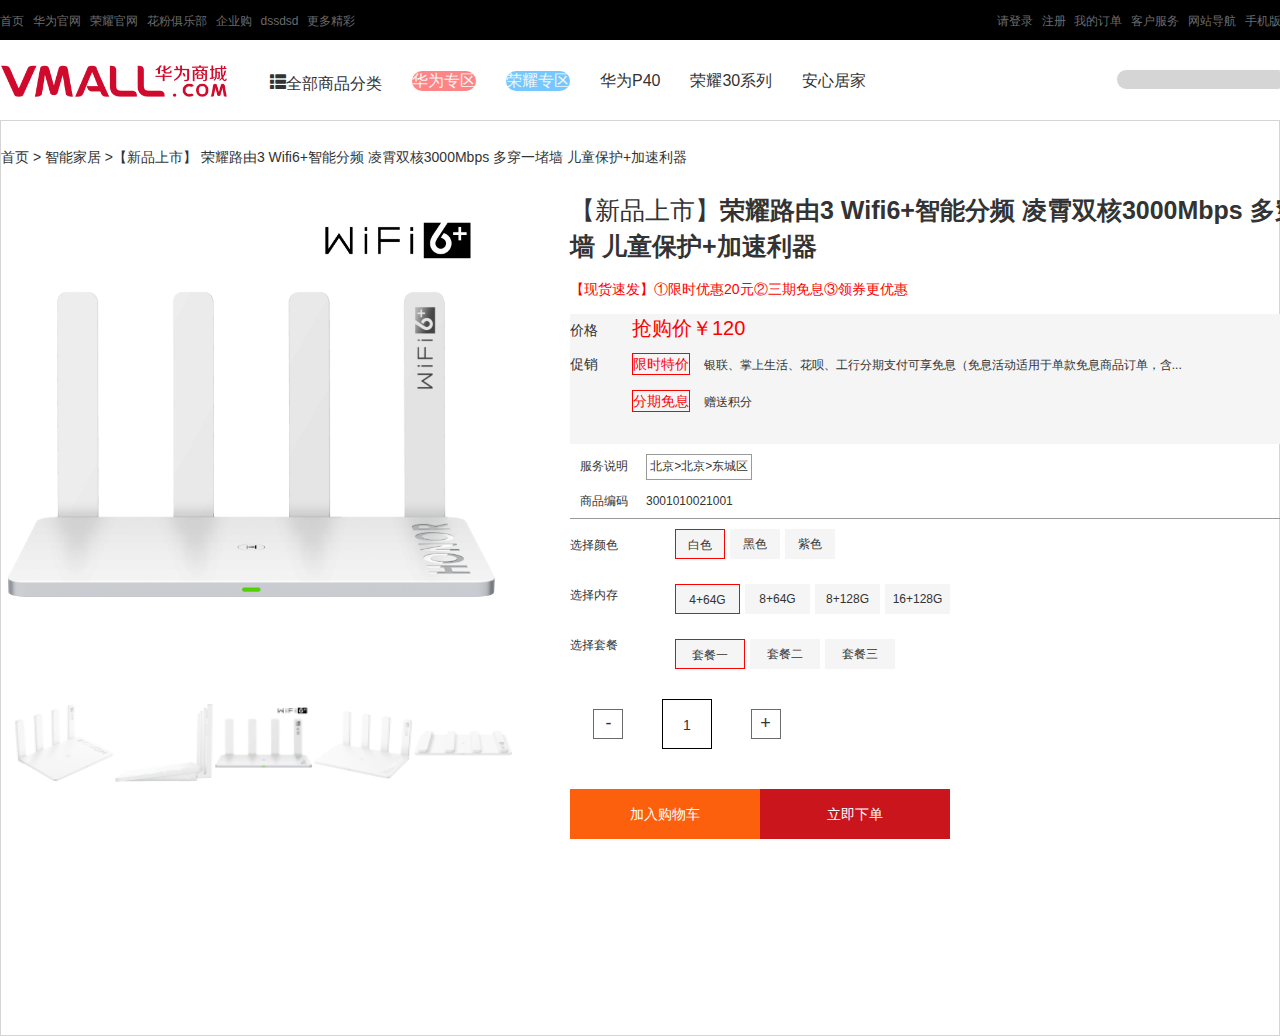
<file: huawei/details.html>
<!DOCTYPE html>
<html>
	<head>
		<meta charset="utf-8">
		<link rel="stylesheet" href="https://cdn.jsdelivr.net/npm/bootstrap@3.3.7/dist/css/bootstrap.min.css" integrity="sha384-BVYiiSIFeK1dGmJRAkycuHAHRg32OmUcww7on3RYdg4Va+PmSTsz/K68vbdEjh4u"
		 crossorigin="anonymous">
		<link rel="stylesheet" type="text/css" href="css/details.css" />
		<title></title>
	</head>
	<body>
		<div id="header">
			<div class="header_1">
				<ul>
					<li>
						<a href="#">首页</a>
						<a href="#">华为官网</a>
						<a href="#">荣耀官网</a>
						<a href="#">花粉俱乐部</a>
						<a href="#">企业购</a>
						<a href="#">dssdsd</a>
						<a href="#">更多精彩</a>
						<a href="#"></a>
					</li>
					<li>
						<a href="#">请登录</a>
						<a href="#">注册</a>
						<a href="#">我的订单</a>
						<a href="#">客户服务</a>
						<a href="#">网站导航</a>
						<a href="#">手机版</a>
						<span><a href="#">购物车(0)</a></span>
					</li>
				</ul>
			</div>
			<div class="header_2">
				<ul>
					<li><img src="img/x9a6U8WW0bhrA7u0FIlY.png"></li>
					<li class="glyphicon glyphicon-th-list">全部商品分类</li>
					<li>华为专区</li>
					<li>荣耀专区</li>
					<li>华为P40</li>
					<li>荣耀30系列</li>
					<li>安心居家</li>
					<li>
						<input type="text" name="" id="" value="" class="glyphicon glyphicon-search" />
					</li>
				</ul>
			</div>
		</div>

		<div id="content">
			<div class="content_1">
				<div class="content_11">
					首页 > <span>智能家居</span> >【新品上市】 <span> 荣耀路由3 Wifi6+智能分频 凌霄双核3000Mbps 多穿一堵墙 儿童保护+加速利器</span>
				</div>
				<ul>
					<li>
						<div id="small">
							<img src="img/images/800_800_967428BB4A8D3A5874702300F960A6F01AF0D250D3EA3EFDmp.png">
							<div id="mask"></div>
						</div>
						<div class="content_bottom1">

							<img src="img/images/78_78_36BD909856256F951A2A86A6F57358EE05D5CCF59B37E378.png">
							<img src="img/images/78_78_81F2A9BC82B930D7049189605A71220373C176D5ECDCB253.png">
							<img src="img/images/78_78_967428BB4A8D3A5874702300F960A6F01AF0D250D3EA3EFDmp.png">
							<img src="img/images/78_78_A411378D39525139DDD049784066A2CA0388EA61BDB81448.png">
							<img src="img/images/78_78_AA5DF3310A3478CDBA99DE24F77F42E93EEBCC7CE7E88184.png">

						</div>
					</li>
					<li class="content_rigth">
						<div id="big">
							<img src="img/images/800_800_967428BB4A8D3A5874702300F960A6F01AF0D250D3EA3EFDmp.png">
						</div>
						<p class="first1">【新品上市】<span>荣耀路由3 Wifi6+智能分频 凌霄双核3000Mbps 多穿一堵墙 儿童保护+加速利器</span> </p>
						<p>【现货速发】①限时优惠20元②三期免息③领券更优惠</p>
						<b class="content_rigth_1">
							<span>价格</span>
							<span>抢购价￥<span class="content-R-2">120</span></span><br>
							<span>促销</span>
							<span>限时特价</span>
							<span>银联、掌上生活、花呗、工行分期支付可享免息（免息活动适用于单款免息商品订单，含...</span><br>
							<span>分期免息</span>
							<span>赠送积分</span>
						</b>
						<p>
							服务说明 <span>北京>北京>东城区</span>
						</p>
						<p>
							商品编码<span>3001010021001</span>
						</p>


						<div class="p-span">
							<h6> 选择颜色</h6>
							<span class="ospancolor">白色</span>
							<span>黑色</span>
							<span>紫色</span>
						</div>

					
						<div class="p-banben">
							<h6> 选择内存</h6>
							<span class="bacolor">4+64G</span>
							<span>8+64G</span>
							<span>8+128G</span>
							<span>16+128G</span>
						</div>
						<div class="p-taocan">
							<h6> 选择套餐</h6>
							<span class="otaocan">套餐一</span>
							<span>套餐二</span>
							<span>套餐三</span>
						</div>


						<div class="content_bottom">

							<div class="content_bottom2">
								<span></span>
								<div class="obtn">
									<button type="button">-</button>
									<span>1</span>
									<button type="button">+</button>
								</div>

							</div>
							<div class="ofot">

								<b>加入购物车</b>
								<p>立即下单</p>
							</div>
						</div>
					</li>
				</ul>
			</div>
		</div>

	</body>
</html>
<script src="js/jquery.js" type="text/javascript" charset="utf-8"></script>
<script src="js/zi/details.js" type="text/javascript" charset="utf-8"></script>
<script type="text/javascript">
	var v = parseUrl(); //解析所有参数
	if (v != "") {
		let userName = v['dID'];
		$.ajax({
			type: "POST",
			url: "php/details.php",
			data: "ousername=" + userName,
			success: function(msg) {
				fun1(msg)
				
			}
		});
	}
</script>
</file>
<file: huawei/css/details.css>
#content,.header_1{box-sizing:border-box}#small,#small img{position:relative}*{margin:0;padding:0}li{list-style:none}a,a:hover{text-decoration:none;color:#FFF}em,i{font-style:normal}b,strong{font-weight:400}h1,h2,h3,h4,h5,h6{font-size:12px;font-weight:400}img{vertical-align:middle;border:none}input{outline:0}#header{width:100%;height:120px}.header_1{width:100%;height:40px;background-color:#000}.header_1 ul{width:1350px;height:40px;margin:0 auto;line-height:40px}.header_2 ul li,.header_2 ul li:nth-child(2){line-height:80px}.header_1 ul li{color:#6B6B6B;font-size:14px;float:left}.header_1 ul li a{color:#6B6B6B;font-size:12px;padding-right:5px}.header_1 ul li a:hover{color:#FFF}.header_1 ul li:nth-child(2){float:right}.header_1 ul li span{width:60px;height:40px;background-color:#424242;display:inline-block}.header_2{width:1350px;height:80px;margin:1px auto 0}.header_2 ul li img{width:240px;height:40px}.header_2 ul{display:flex}.header_2 ul li{margin-right:30px;font-size:16px}.header_2 ul li:hover{color:#FF8486}.header_2 ul li:nth-child(3),.header_2 ul li:nth-child(4){height:20px;line-height:20px;margin-top:30px;border-radius:30px;color:#F5F5F5}.header_2 ul li:nth-child(3){background-color:#ff8486}.header_2 ul li:nth-child(4){background-color:#74c7ff}.header_2 ul li input{border-radius:20px;outline:0;margin-left:220px;background-color:#D5D5D5;border:1px solid #FFF;padding-left:10px}#big,#mask{display:none;background-color:#FFF;top:0}#content,.header_2 ul li input:hover{border:1px solid #D5D5D5}#content{width:100%;height:916px}.content_1{width:1350px;height:716px;margin:0 auto}.content_rigth b span:nth-child(1),.content_rigth b span:nth-child(4){margin-right:30px}.first1{font-size:25px}.first1 span{font-weight:700}.content_11{margin-top:26px;margin-bottom:26px}.content_11 a{color:#9a9a9a;font-size:14px}.content_1 ul{width:1349px;height:644px}.content_1 ul li:nth-child(1){width:525px;float:left}#small img{width:100%;height:100%}#small{width:500px;height:500px;opacity:1}.content_1 ul li:nth-child(2){width:780px;float:right;position:relative;right:0}#big,#big img,#mask{position:absolute}#big{width:400px;height:450px;overflow:hidden;left:0;border:2px solid #D5D5D5}#big img{width:600px;height:900px;opacity:1}#mask{width:200px;height:200px;opacity:.7}.content_rigth p:nth-child(3){color:red;line-height:30px}.content_rigth b{width:100%;height:130px;background-color:#f5f5f5;display:inline-block}.content_rigth b span{display:inline-block}.content_rigth b span:nth-child(2){font-size:20px;color:red}.content_rigth b span:nth-child(6),.content_rigth b span:nth-child(9),.content_rigth p:nth-child(6){font-size:12px}.content_rigth b span:nth-child(5){margin-right:10px;border:1px solid red;color:red;margin-top:10px}.content_rigth b span:nth-child(8){margin-right:10px;border:1px solid red;color:red;margin-left:62px;margin-top:15px}.content_rigth p:nth-child(5){margin-top:10px;font-size:12px;margin-left:10px}.content_rigth p:nth-child(5) span{display:inline-block;border:1px solid #9A9A9A;margin-left:15px;padding:3px}.content_rigth p:nth-child(6){margin-top:10px;border-bottom:1px solid #9A9A9A;padding-left:10px;padding-bottom:5px}.content_rigth p:nth-child(6) span{display:inline-block;margin-left:15px;padding:3px}.content_rigth p:nth-child(7),.content_rigth p:nth-child(8){padding-left:10px}.content_rigth p:nth-child(7),.content_rigth p:nth-child(8),.content_rigth p:nth-child(9){font-size:12px;padding-bottom:5px;margin-top:10px}.content_rigth p:nth-child(7) img{width:50px;height:40px;margin-left:20px}.content_rigth p:nth-child(8) span{margin-left:10px;display:inline-block;border:1px solid #9A9A9A;padding:5px;font-size:12px}.content_rigth p:nth-child(9){padding-left:10px}.content_rigth p:nth-child(9) span{display:inline-block;margin-left:5px;padding:3px;color:red}.content_bottom{clear:both}.content_bottom1{width:100%;margin-top:10px;float:left;display:flex;justify-content:center}.content_bottom1 img{width:19%;height:80px}.content_bottom2 button{width:30px;height:30px;border-radius:50%;outline:0;font-size:18px;background-color:#FFF;border:1px solid #6B6B6B}.content_bottom2,.content_bottom2 span,.obtn,.obtn span{height:50px;float:left}.content_bottom2{width:60%;margin-top:20px}.content_bottom2 span{display:block;width:5%}.obtn{width:40%;display:flex;align-items:center;justify-content:space-between}.obtn span{width:50px;line-height:50px;display:block;text-align:center;border:1px solid #000}.obtn button{width:30px;height:30px;border-radius:0;float:left;margin-right:0}.ofot b,.ofot p{width:190px;float:left;color:#FFF;text-align:center;line-height:50px}.ofot b{height:50px;background-color:#fc600c}.ofot p{display:block;height:50px;background-color:#ca151d;font-size:14px}.p-banben,.p-span,.p-taocan{width:100%;font-size:14px;height:50px}.p-banben span,.p-span span,.p-taocan span{height:30px;font-size:12px;line-height:30px;margin-left:5px;background-color:#f5f5f5;text-align:center;display:block;float:left}.p-taocan span{width:70px;margin-top:10px}.p-span span{width:50px}.p-banben span{width:65px;margin-top:5px}.ocol,.op1{height:40px;line-height:40px}.op1{width:400px;background-color:#6B6B6B}.ospancolor{border:1px solid red}.ocol{width:100%}.ocol span{width:40px;height:20px;line-height:10px;border-radius:15px;background-color:rgba(0,0,.4);color:#fff;text-align:center}.ofot{margin-top:40px;width:100%;float:left}.ofot span{display:block;width:40%;height:50px;float:left}.p-banben h6,.p-span h6,.p-taocan h6{width:100px;float:left}.bacolor,.otaocan{float:left;border:1px solid red}
</file>
